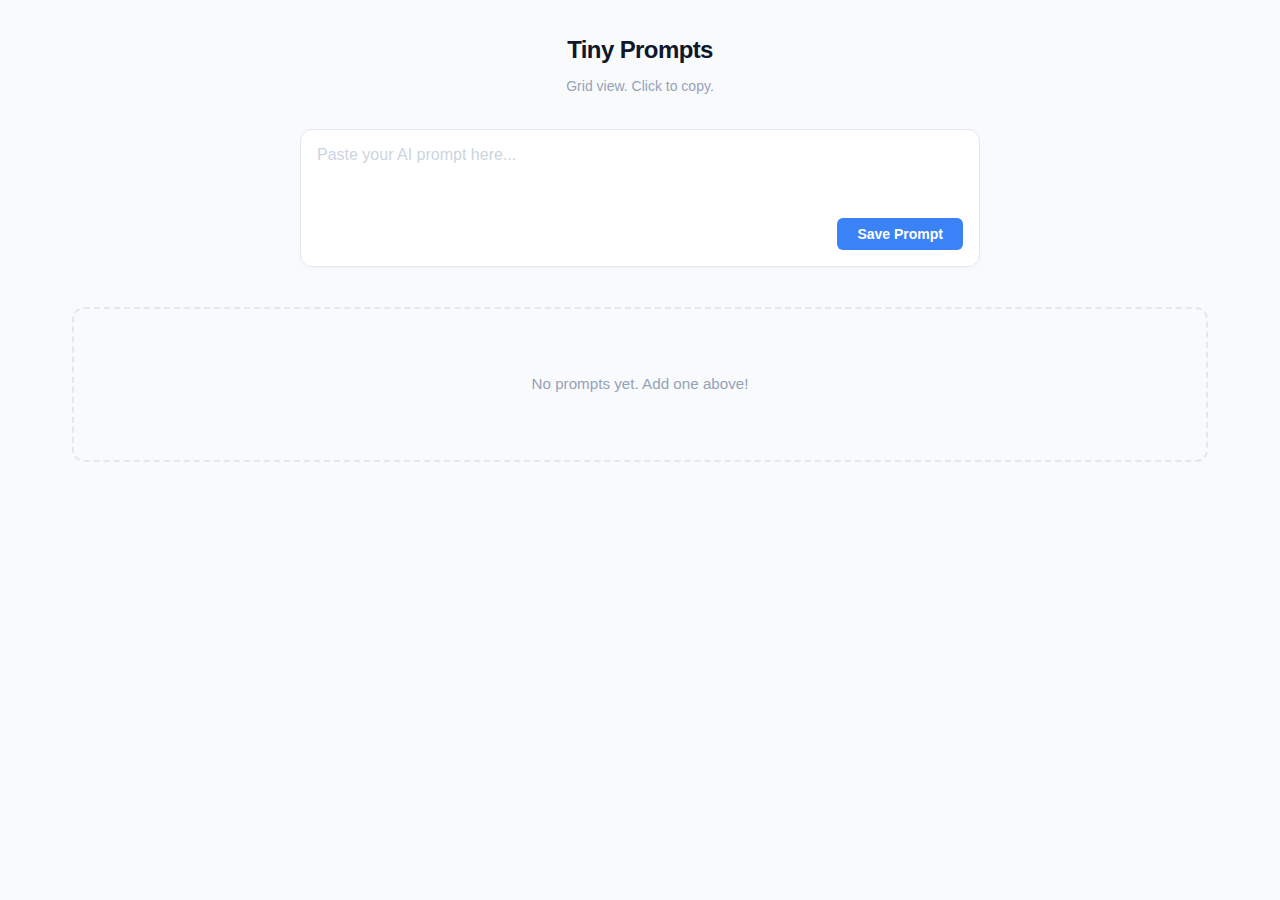
<file: prompts.html>
<!DOCTYPE html>
<html lang="en">
<head>
    <meta charset="UTF-8">
    <meta name="viewport" content="width=device-width, initial-scale=1.0">
    <title>Tiny Prompts</title>
    <style>
        :root {
            --bg: #f8fafc;
            --surface: #ffffff;
            --border: #e2e8f0;
            --text: #334155;
            --text-light: #94a3b8;
            --primary: #3b82f6;
            --accent: #22c55e;
            --danger: #ef4444;
            --danger-bg: #fee2e2;
        }

        * {
            box-sizing: border-box;
            margin: 0;
            padding: 0;
        }

        body {
            font-family: -apple-system, BlinkMacSystemFont, "Segoe UI", Roboto, Helvetica, Arial, sans-serif;
            background-color: var(--bg);
            color: var(--text);
            line-height: 1.5;
            padding: 2rem;
            max-width: 1200px; /* Wider container for grid */
            margin: 0 auto;
        }

        /* Header */
        header {
            margin-bottom: 2rem;
            text-align: center;
        }

        h1 {
            font-size: 1.5rem;
            font-weight: 700;
            letter-spacing: -0.025em;
            color: #0f172a;
            margin-bottom: 0.5rem;
        }

        .subtitle {
            color: var(--text-light);
            font-size: 0.875rem;
        }

        /* Input Area */
        .input-group {
            background: var(--surface);
            border: 1px solid var(--border);
            border-radius: 12px;
            padding: 1rem;
            box-shadow: 0 4px 6px -1px rgba(0, 0, 0, 0.02);
            margin-bottom: 2.5rem;
            max-width: 680px; /* Keep input focused in center */
            margin-left: auto;
            margin-right: auto;
            display: flex;
            flex-direction: column;
            gap: 0.75rem;
            transition: box-shadow 0.2s, border-color 0.2s;
        }

        .input-group:focus-within {
            box-shadow: 0 10px 15px -3px rgba(0, 0, 0, 0.05);
            border-color: #cbd5e1;
        }

        textarea {
            width: 100%;
            border: none;
            resize: none;
            outline: none;
            font-family: inherit;
            font-size: 1rem;
            color: var(--text);
            min-height: 60px;
            background: transparent;
        }

        textarea::placeholder {
            color: #cbd5e1;
        }

        .actions {
            display: flex;
            justify-content: flex-end;
        }

        button.add-btn {
            background: var(--primary);
            color: white;
            border: none;
            padding: 0.5rem 1.25rem;
            border-radius: 6px;
            font-weight: 600;
            font-size: 0.875rem;
            cursor: pointer;
            transition: background-color 0.2s;
        }

        button.add-btn:hover {
            background-color: #2563eb;
        }

        /* GRID LAYOUT - New */
        #prompt-list {
            display: grid;
            /* Auto-fill columns, minimum 250px wide, max 1 fraction of space */
            grid-template-columns: repeat(auto-fill, minmax(250px, 1fr));
            gap: 1rem;
            align-items: start; /* Prevents cards from stretching vertically weirdly */
        }

        .card {
            background: var(--surface);
            border: 1px solid var(--border);
            border-radius: 8px;
            padding: 1.25rem;
            cursor: pointer;
            position: relative;
            transition: transform 0.1s, border-color 0.2s, box-shadow 0.2s;
            user-select: none;
            height: 100%; /* Full height of grid cell */
            display: flex;
            flex-direction: column;
        }

        .card:hover {
            border-color: #cbd5e1;
            box-shadow: 0 4px 6px -1px rgba(0, 0, 0, 0.05);
            transform: translateY(-2px);
        }

        .card:active {
            transform: scale(0.98);
        }

        .card-content {
            font-size: 0.9rem;
            white-space: pre-wrap;
            color: var(--text);
            overflow-wrap: break-word; /* Prevents long words breaking layout */
            margin-bottom: 0.5rem;
            flex-grow: 1;
        }

        /* Delete Button */
        .delete-btn {
            position: absolute;
            top: 8px;
            right: 8px;
            background: var(--surface);
            border: 1px solid var(--border);
            color: var(--text-light);
            cursor: pointer;
            width: 28px;
            height: 28px;
            border-radius: 50%;
            display: flex;
            align-items: center;
            justify-content: center;
            opacity: 0; /* Hidden by default */
            transition: all 0.2s;
            z-index: 10;
        }

        .card:hover .delete-btn {
            opacity: 1; /* Show on hover */
        }

        .delete-btn:hover {
            background-color: var(--danger);
            color: white;
            border-color: var(--danger);
        }

        /* Empty State */
        .empty-state {
            grid-column: 1 / -1; /* Span all columns */
            text-align: center;
            color: var(--text-light);
            padding: 4rem 1rem;
            font-size: 0.95rem;
            border: 2px dashed var(--border);
            border-radius: 12px;
        }

        /* Toast Notification */
        #toast {
            position: fixed;
            bottom: 2rem;
            left: 50%;
            transform: translateX(-50%) translateY(100px);
            background: #1e293b;
            color: white;
            padding: 0.75rem 1.5rem;
            border-radius: 50px;
            font-size: 0.875rem;
            font-weight: 500;
            opacity: 0;
            transition: transform 0.3s cubic-bezier(0.175, 0.885, 0.32, 1.275), opacity 0.3s;
            box-shadow: 0 10px 15px -3px rgba(0, 0, 0, 0.1);
            z-index: 100;
            display: flex;
            align-items: center;
            gap: 8px;
        }

        #toast.show {
            transform: translateX(-50%) translateY(0);
            opacity: 1;
        }

        /* Mobile Optimization */
        @media (max-width: 600px) {
            body {
                padding: 1rem;
            }
            .delete-btn {
                opacity: 1;
                background-color: #f1f5f9;
            }
            #prompt-list {
                grid-template-columns: 1fr; /* Single column on mobile */
            }
        }
    </style>
</head>
<body>

    <header>
        <h1>Tiny Prompts</h1>
        <div class="subtitle">Grid view. Click to copy.</div>
    </header>

    <div class="input-group">
        <textarea id="prompt-input" placeholder="Paste your AI prompt here..." rows="1"></textarea>
        <div class="actions">
            <button class="add-btn" id="add-btn">Save Prompt</button>
        </div>
    </div>

    <div id="prompt-list">
        <!-- Prompts will appear here -->
    </div>

    <div id="toast">
        <svg width="16" height="16" fill="none" viewBox="0 0 24 24" stroke="currentColor" stroke-width="2.5">
            <path stroke-linecap="round" stroke-linejoin="round" d="M5 13l4 4L19 7" />
        </svg>
        <span id="toast-msg">Copied!</span>
    </div>

    <script>
        // DOM Elements
        const promptInput = document.getElementById('prompt-input');
        const addBtn = document.getElementById('add-btn');
        const list = document.getElementById('prompt-list');
        const toast = document.getElementById('toast');
        const toastMsg = document.getElementById('toast-msg');

        // State
        let prompts = JSON.parse(localStorage.getItem('tiny_prompts')) || [];

        // --- Functions attached to window for global access ---

        window.addPrompt = function() {
            const text = promptInput.value.trim();
            if (!text) return;

            const newPrompt = {
                id: Date.now(), // unique ID
                text: text,
                createdAt: new Date().toISOString()
            };

            prompts.unshift(newPrompt);
            saveToStorage();
            renderPrompts();
            
            // Reset input
            promptInput.value = '';
            promptInput.style.height = '60px';
            promptInput.focus();
        };

        window.deletePrompt = function(id, event) {
            // Stop bubbling so we don't copy text
            if(event) {
                event.stopPropagation();
                event.preventDefault();
            }
            
            // Immediate delete (no confirm dialog to avoid browser blocking)
            prompts = prompts.filter(p => p.id !== id);
            saveToStorage();
            renderPrompts();
            showToast("Deleted");
        };

        window.copyText = function(text) {
            const tempTextArea = document.createElement("textarea");
            tempTextArea.value = text;
            
            // Make invisible
            tempTextArea.style.position = "fixed";
            tempTextArea.style.left = "-9999px";
            tempTextArea.style.top = "0";
            document.body.appendChild(tempTextArea);
            
            tempTextArea.focus();
            tempTextArea.select();
            
            try {
                const successful = document.execCommand('copy');
                if(successful) showToast("Copied to clipboard!");
            } catch (err) {
                console.error('Copy failed', err);
            }
            
            document.body.removeChild(tempTextArea);
        };

        // --- Internal Helper Functions ---

        function showToast(message) {
            toastMsg.textContent = message;
            toast.classList.add('show');
            setTimeout(() => {
                toast.classList.remove('show');
            }, 2000);
        }

        function saveToStorage() {
            localStorage.setItem('tiny_prompts', JSON.stringify(prompts));
        }

        function renderPrompts() {
            list.innerHTML = '';

            if (prompts.length === 0) {
                list.innerHTML = `<div class="empty-state">No prompts yet. Add one above!</div>`;
                return;
            }

            prompts.forEach(prompt => {
                const card = document.createElement('div');
                card.className = 'card';
                // Use onclick attribute referencing global function
                card.onclick = () => window.copyText(prompt.text);

                // Escape HTML
                const safeText = prompt.text
                    .replace(/&/g, "&amp;")
                    .replace(/</g, "&lt;")
                    .replace(/>/g, "&gt;")
                    .replace(/"/g, "&quot;")
                    .replace(/'/g, "&#039;");

                card.innerHTML = `
                    <div class="card-content">${safeText}</div>
                    <button class="delete-btn" onclick="window.deletePrompt(${prompt.id}, event)" title="Delete">
                        <svg width="16" height="16" fill="none" viewBox="0 0 24 24" stroke="currentColor">
                            <path stroke-linecap="round" stroke-linejoin="round" stroke-width="2" d="M6 18L18 6M6 6l12 12" />
                        </svg>
                    </button>
                `;
                list.appendChild(card);
            });
        }

        // --- Event Listeners ---

        // Auto-resize textarea
        promptInput.addEventListener('input', function() {
            this.style.height = 'auto';
            this.style.height = (this.scrollHeight) + 'px';
            if(this.value === '') this.style.height = '60px';
        });

        addBtn.addEventListener('click', window.addPrompt);
        
        promptInput.addEventListener('keydown', (e) => {
            if ((e.metaKey || e.ctrlKey) && e.key === 'Enter') {
                window.addPrompt();
            }
        });

        // Initial Render
        renderPrompts();

    </script>
</body>
</html>
</file>
